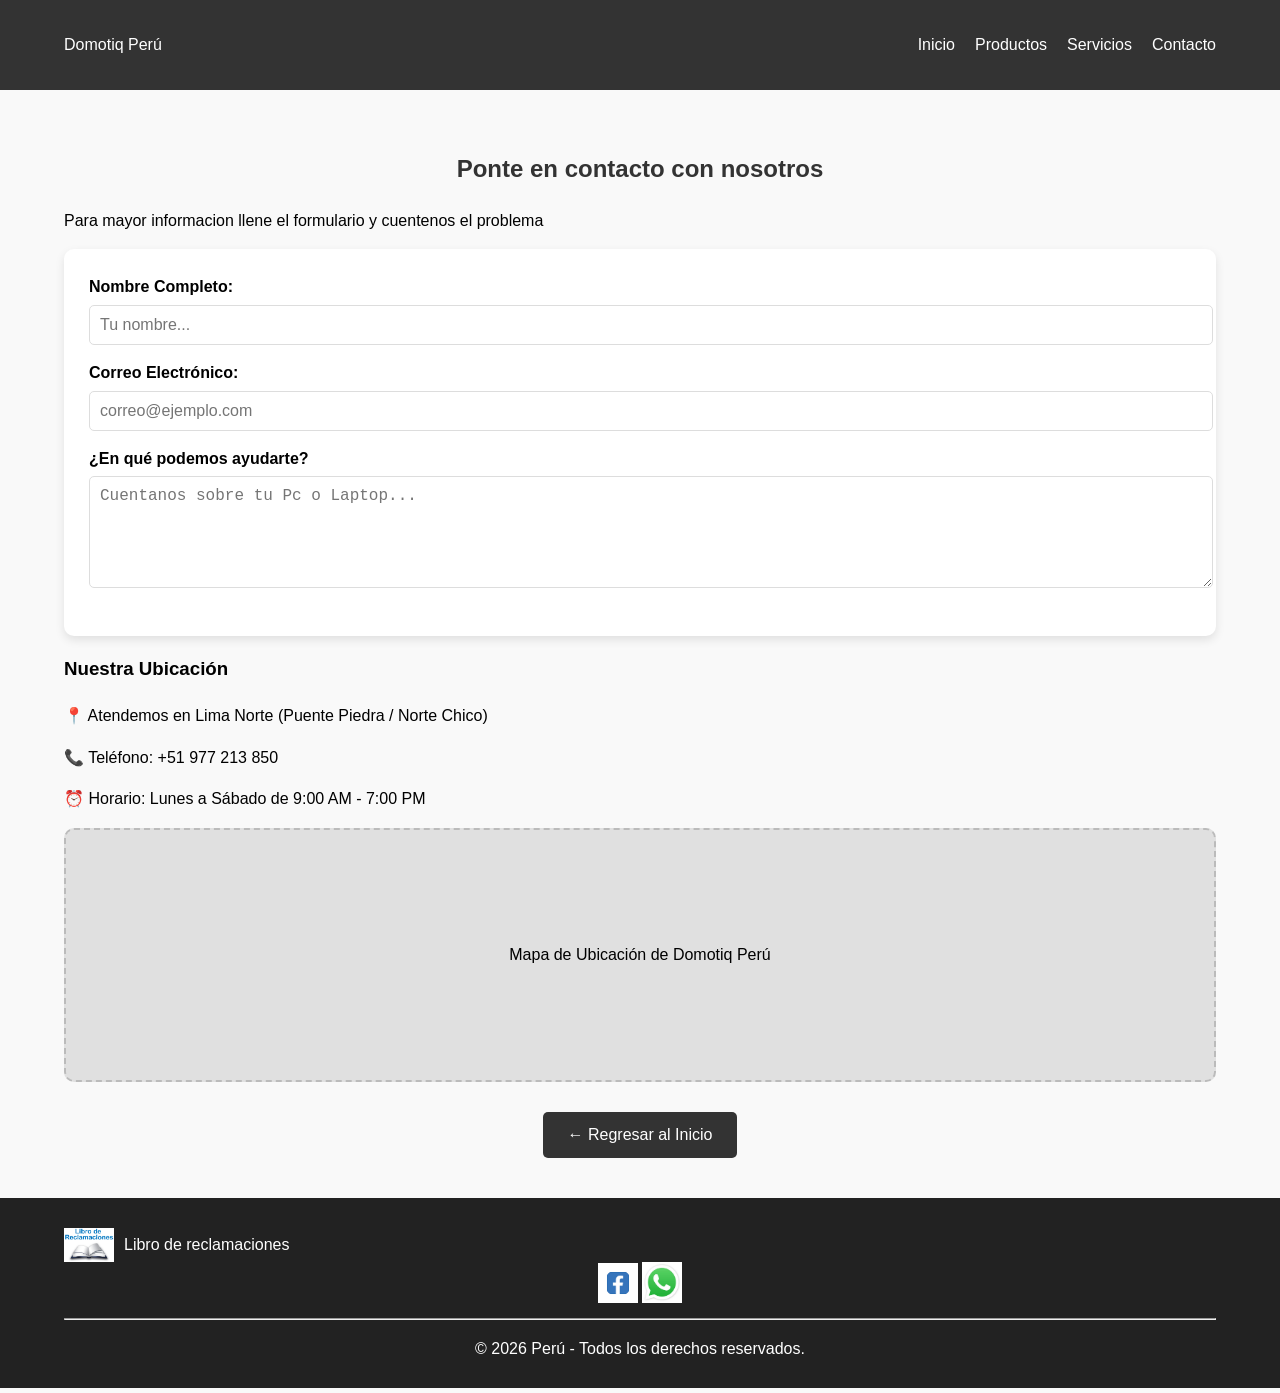
<file: contacto.html>
<!DOCTYPE html>
<html lang="es">
<head>
    <meta charset="UTF-8">
    <meta name="viewport" content="width=device-width, initial-scale=1.0">
    <title>Contacto - Domotiq Perú</title>

<link rel="stylesheet" href="css/styles.css">

</head>
<body>
    <header>
        <nav class="navbar">
           <div class="logo">Domotiq Perú</div> 
           <ul class="menu">       
               <li><a href="index.html">Inicio</a></li>
               <li><a href="productos.html">Productos</a></li>
               <li><a href="servicios.html">Servicios</a></li>
               <li><a href="contacto.html">Contacto</a></li>
            </ul>
        </nav>
</header>
<main class="container">
    <section class="contacto-header">    
        <h1>Ponte en contacto con nosotros</h1>
        <p>Para mayor informacion llene el formulario y cuentenos el problema</p>
    </section>

    <div class="contacto-grig">
    <!--formulario de contacto-->
    <form class="formulario-contacto">
         <div class="grupo">
            <label for="nombre">Nombre Completo:</label>
            <input type="text" id="nombre" placeholder="Tu nombre..." required>
        </div>

        <div class="grupo">
            <label for="email">Correo Electrónico:</label>
            <input type="email" id="email" placeholder="correo@ejemplo.com" required>
        </div>    

        <div class="grupo">
            <label for="mensaje">¿En qué podemos ayudarte?</label>
            <textarea id="mensaje" rows="5" placeholder="Cuentanos sobre tu Pc o Laptop..."></textarea>
        </div>
    </form>   
        <!--informacion y mapa--> 
        <aside class="info-contacto">
            <h3>Nuestra Ubicación</h3>
            <p>📍 Atendemos en Lima Norte (Puente Piedra / Norte Chico)</p>
            <p>📞 Teléfono: +51 977 213 850</p>
            <p>⏰ Horario: Lunes a Sábado de 9:00 AM - 7:00 PM</p>
            
            <!-- Espacio para Mapa (Simulado con un estilo) -->
            <div class="mapa-placeholder">
                <p>Mapa de Ubicación de Domotiq Perú</p>
            
            </div>
        </aside>  

    </div>
    <div class="volver">
        <a href="index.html" class="btn-volver">← Regresar al Inicio</a>
    </div>
    
</main>


    <footer>
<div class="enlaces-inferiores">
             <a href="libro-reclamaciones.html" target="_blank" class="enlace-item">
               <img src="img/libro_de_reclamaciones.jpg" alt="Libro" width="50" >
               <span>Libro de reclamaciones</span>
             </a>
             <div class="redes-sociales">
                 <a href="https://www.facebook.com/sercoplus" target="_blank"><img src="img/face.png" width="40"></a>
                 <a href="https://wa.me/51977213850" target="_blank"><img src="img/whatsapp.jpeg" width="40"></a>
             </div>
        </div>
        <hr>
        <p>&copy; 2026 Perú - Todos los derechos reservados.</p>
        </footer>   
</body>
</html>
</file>
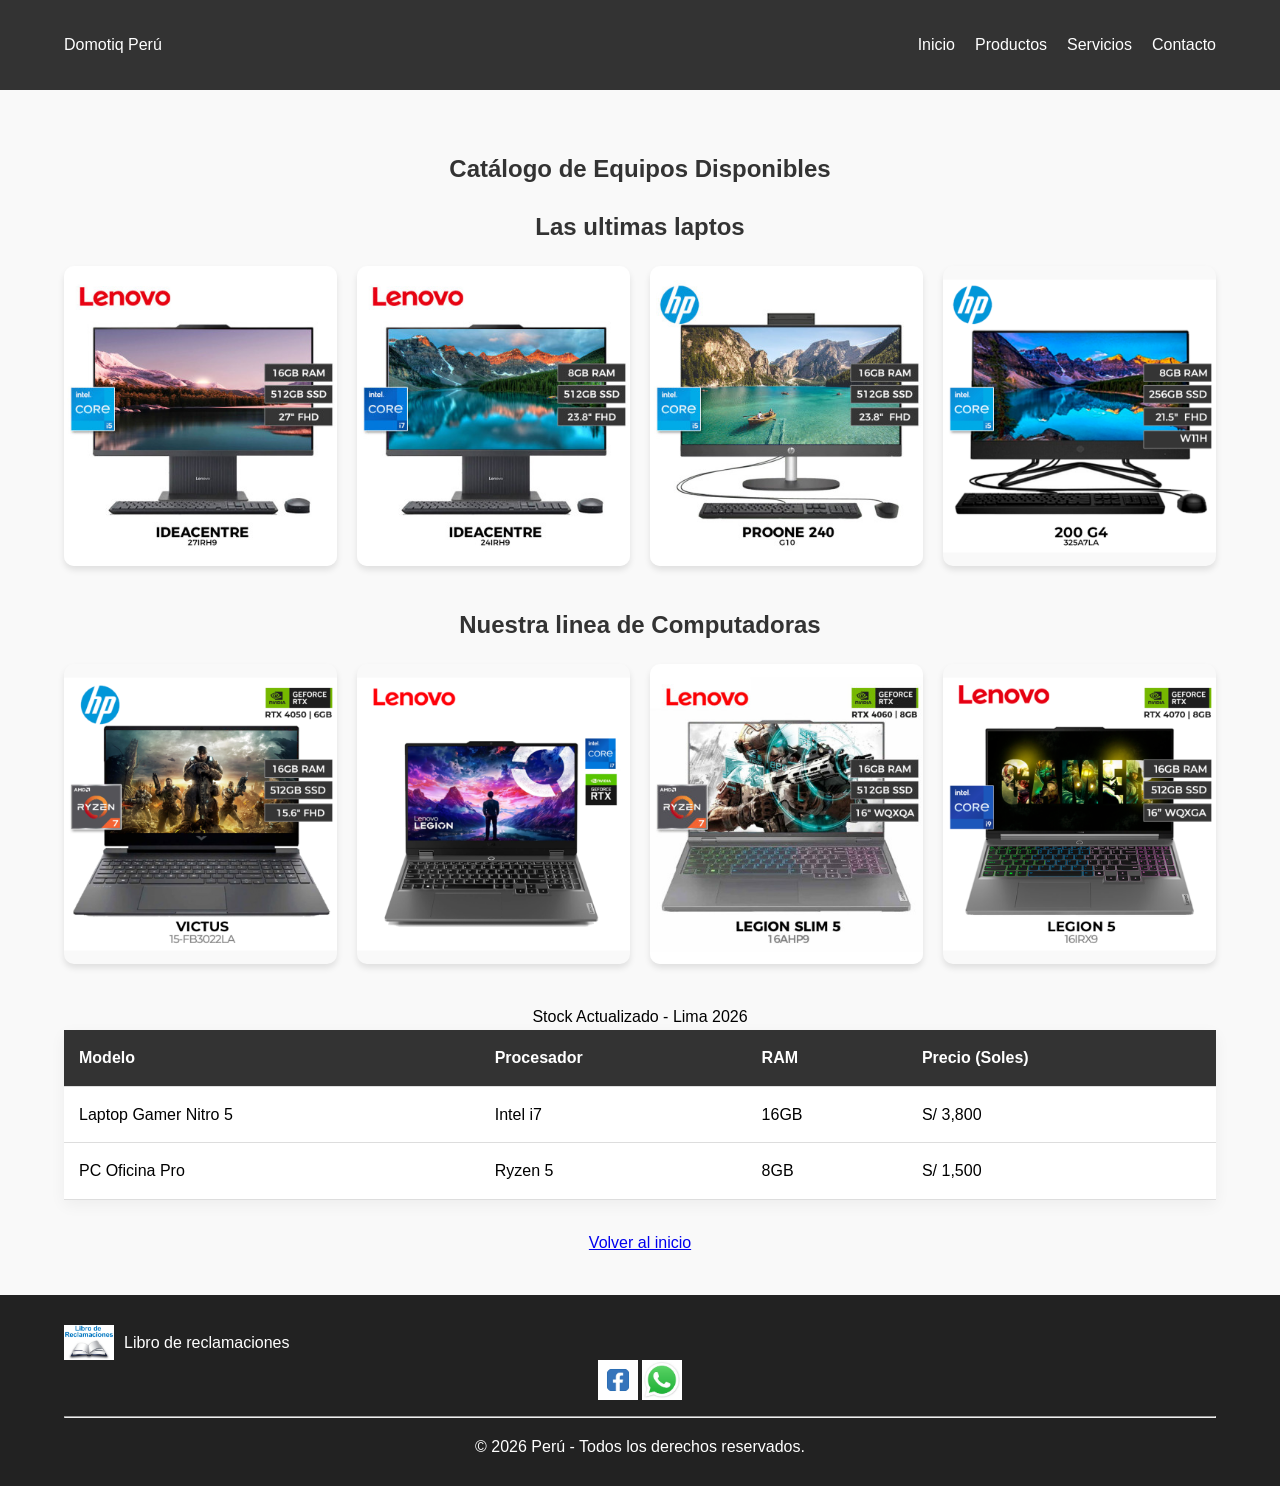
<file: productos.html>
<!DOCTYPE html>
<html lang="es">
<head>
    <meta charset="UTF-8">
    <meta name="viewport" content="width=device-width, initial-scale=1.0">
    <title>Productos - Domotiq Perú</title>

<link rel="stylesheet" href="css/styles.css">

</head>
<body>
<header>
        <nav class="navbar">
           <div class="logo">Domotiq Perú</div> 
           <ul class="menu">       
               <li><a href="index.html">Inicio</a></li>
               <li><a href="productos.html">Productos</a></li>
               <li><a href="servicios.html">Servicios</a></li>
               <li><a href="contacto.html">Contacto</a></li>
            </ul>
        </nav>
</header>

<main class="container">
    <section class="seccion-productos">
        <h1>Catálogo de Equipos Disponibles</h1>
 
        <h2>Las ultimas laptos</h2>
        <div class="galeria-grid">
            <img src="img/pc1.jpg" alt="pc1">
            <img src="img/pc2.jpg" alt="pc2">
            <img src="img/pc3.jpg" alt="pc3">
            <img src="img/pc4.jpg" alt="pc4">
         </div>

        <h2>Nuestra linea de Computadoras</h2>
        <div class="galeria-grid">
           <img src="img/laptop1.jpg" alt="laptop1">
           <img src="img/laptop2.jpg" alt="laptop2">
           <img src="img/laptop3.jpg" alt="laptop3">
           <img src="img/laptop4.jpg" alt="laptop4">
        </div>
    </section>
    
    <section class="seccion-tabla">
       <table class="tabla-stock">
        <caption>Stock Actualizado - Lima 2026</caption>
        <thead>
            <tr>
                <th>Modelo</th>
                <th>Procesador</th>
                <th>RAM</th>
                <th>Precio (Soles)</th>
            </tr>
        </thead>
        <tbody>
            <tr>
                <td>Laptop Gamer Nitro 5</td>
                <td>Intel i7</td>
                <td>16GB</td>
                <td>S/ 3,800</td>
            </tr>
            <tr>
                <td>PC Oficina Pro</td>
                <td>Ryzen 5</td>
                <td>8GB</td>
                <td>S/ 1,500</td>
            </tr>
        </tbody>
    </table>
    </section>


    <div class="volver">
       <a href="index.html">Volver al inicio</a>
    </div> 
</main> 
    <footer>
         <div class="enlaces-inferiores">
             <a href="libro-reclamaciones.html" target="_blank" class="enlace-item">
               <img src="img/libro_de_reclamaciones.jpg" alt="Libro" width="50" >
               <span>Libro de reclamaciones</span>
             </a>
             <div class="redes-sociales">
                 <a href="https://www.facebook.com/sercoplus" target="_blank"><img src="img/face.png" width="40"></a>
                 <a href="https://wa.me/51977213850" target="_blank"><img src="img/whatsapp.jpeg" width="40"></a>
             </div>
         </div>
    <hr>
    <p>&copy; 2026 Perú - Todos los derechos reservados.</p>
    </footer>   
</body>
</html>
</file>
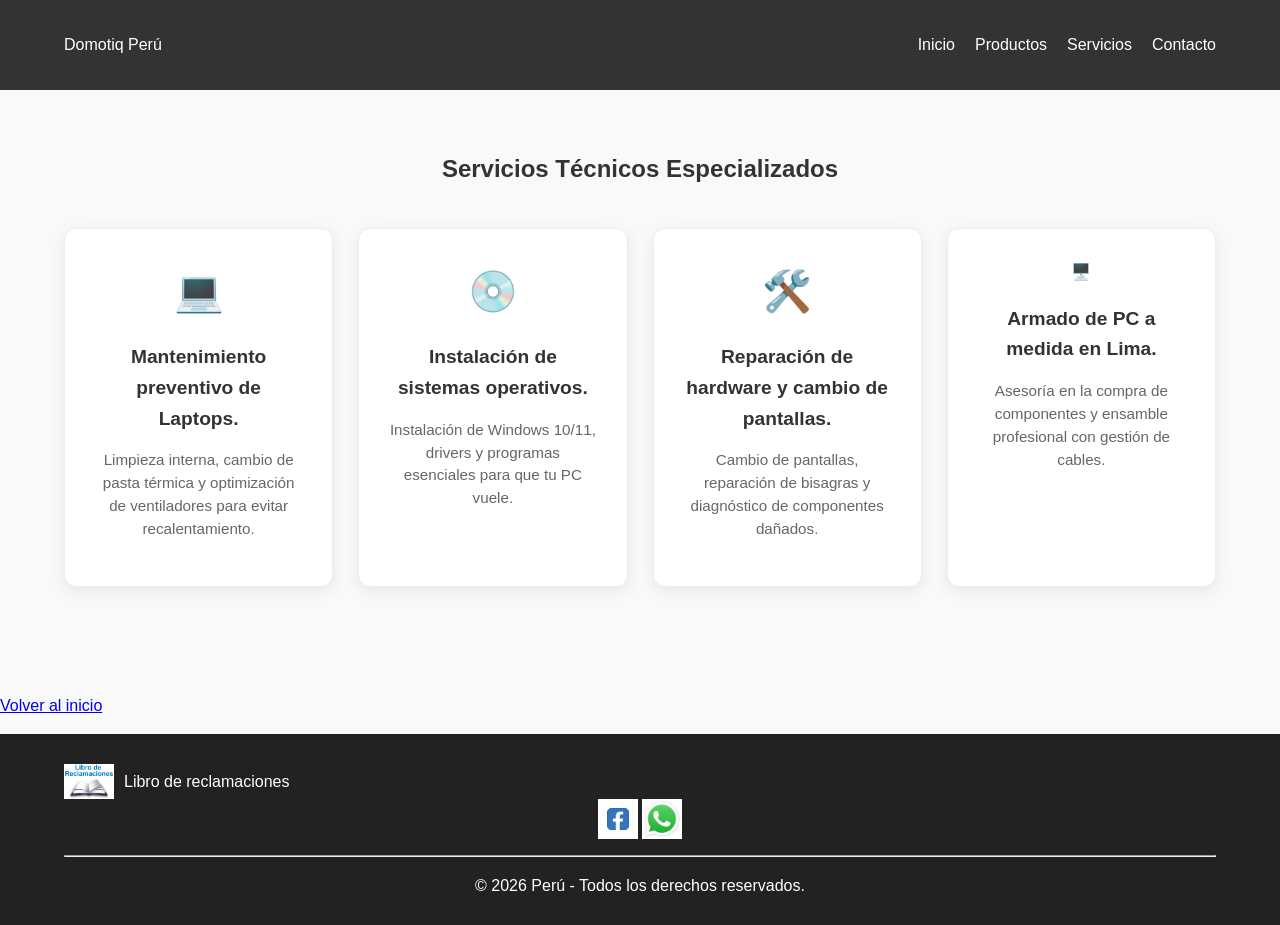
<file: servicios.html>
<!DOCTYPE html>
<html lang="es">
<head>
    <meta charset="UTF-8">
    <meta name="viewport" content="width=device-width, initial-scale=1.0">
    <title>Servicios-Domotiq Perú</title>

<link rel="stylesheet" href="css/styles.css">

</head>
<body>

<header>
        <nav class="navbar">
           <div class="logo">Domotiq Perú</div> 
           <ul class="menu">       
               <li><a href="index.html">Inicio</a></li>
               <li><a href="productos.html">Productos</a></li>
               <li><a href="servicios.html">Servicios</a></li>
               <li><a href="contacto.html">Contacto</a></li>
            </ul>
        </nav>
        
    </header>

    <main class="container">
        <section class="servicios-header">
          <h1>Servicios Técnicos Especializados</h1>
        </section>
        
        <!--contenedor de tarjeta-->
        <div class="servicios-grid">
            <article class="servicio-card">
                <div class="icono-servicio">💻</div> 
                <h3>Mantenimiento preventivo de Laptops.</h3>
                <p>Limpieza interna, cambio de pasta térmica y optimización de ventiladores para evitar recalentamiento.</p>
            </article>

            <article class="servicio-card">
                <div class="icono-servicio">💿</div>
                <h3>Instalación de sistemas operativos.</h3>
                <p>Instalación de Windows 10/11, drivers y programas esenciales para que tu PC vuele.</p>
            </article>

            <article class="servicio-card">
                <div class="icono-servicio">🛠️</div>
                <h3>Reparación de hardware y cambio de pantallas.</h3>
                <p>Cambio de pantallas, reparación de bisagras y diagnóstico de componentes dañados.</p>
        </article>

            <article class="servicio-card">
                <div class="icono-serrvicio">🖥️</div>
                 <h3>Armado de PC a medida en Lima.</h3>
                 <p>Asesoría en la compra de componentes y ensamble profesional con gestión de cables.</p>
        </article>
    </div>
    </main>

    <p><a href="index.html">Volver al inicio</a></p>
  
    <footer>

        <div class="enlaces-inferiores">
             <a href="libro-reclamaciones.html" target="_blank" class="enlace-item">
               <img src="img/libro_de_reclamaciones.jpg" alt="Libro" width="50" >
               <span>Libro de reclamaciones</span>
             </a>
             <div class="redes-sociales">
                 <a href="https://www.facebook.com/sercoplus" target="_blank"><img src="img/face.png" width="40"></a>
                 <a href="https://wa.me/51977213850" target="_blank"><img src="img/whatsapp.jpeg" width="40"></a>
             </div>
         </div>
    <hr>
    <p>&copy; 2026 Perú - Todos los derechos reservados.</p>
     </footer>   
</body>
</html>
</file>
<file: css/styles.css>
@font-face {
    font-family: "losevkacharonMono-Bold";
    src: url("../fuentes/IosevkaCharonMono-bold.ttf") format ("truetype");
    font-weight:400;
}

@font-face {
    font-family: "losevkacharonMono-Iralic";
    src: url("../fuentes/IosevkaCharonMono-Italic.ttf") format ("truetype");
    font-weight:400;
}

@font-face {
    font-family: "losevkacharonMono-MediumItalic";
    src: url("../fuentes/IosevkaCharonMono-MediumItalic.ttf") format ("truetype");
    font-weight:400;
}

body {
    background-color: rgb (226, 226, 226);
    font-family: "Roboto", sans-serif;
}

h1,
h2 {
    font-weight: 700;
}

p {
    font-weight: 400;
}


#encabezado2{
    font-size: 90px;
}
/* Estilos Generales */
body {
    font-family: Arial, sans-serif;
    margin: 0;
    padding: 0;
    line-height: 1.6;
    background-color: #f9f9f9;
}

/* Navegación */
.navbar {
    display: flex;
    justify-content: space-between;
    align-items: center;
    background: #333;
    color: white;
    padding: 1rem 5%;
}

.menu {
    display: flex;
    list-style: none;
    gap: 20px;
}

.menu a {
    color: white;
    text-decoration: none;
}

/* Héroe / Banner */
.hero {
    text-align: center;
    padding: 50px 20px;
    background: #fff;
}

/* Grilla de Productos (Laptops) */
.galeria-productos {
    display: grid;
    grid-template-columns: repeat(auto-fit, minmax(250px, 1fr));
    gap: 20px;
    padding: 20px 5%;
}

.galeria-productos img {
    width: 100%;
    height: auto;
    border-radius: 8px;
    box-shadow: 0 4px 8px rgba(0,0,0,0.1);
}

/* Multimedia (Videos) */
.videos {
    display: flex;
    justify-content: center;
    gap: 20px;
    flex-wrap: wrap;
    padding: 20px;
}

.videos video {
    max-width: 45%;
    border-radius: 10px;
}

/* Footer Maquetado */
footer {
    background: #222;
    color: white;
    padding: 30px 5% 10px;
    text-align: center;
}

.footer-content {
    display: flex;
    justify-content: space-between;
    align-items: center;
    margin-bottom: 20px;
    flex-wrap: wrap;
}

.enlace-item {
    display: flex;
    align-items: center;
    color: white;
    text-decoration: none;
    gap: 10px;
}

/* Contenedor General */
.container {
    padding: 40px 5%;
    max-width: 1200px;
    margin: auto;
}

h1, h2 {
    color: #333;
    text-align: center;
}

/* Maquetación de Imágenes en Grid */
.galeria-grid {
    display: grid;
    grid-template-columns: repeat(auto-fit, minmax(240px, 1fr));
    gap: 20px;
    margin-bottom: 40px;
}

.galeria-grid img {
    width: 100%;
    height: 300px;
    object-fit: cover; /* Ajusta la imagen sin deformarla */
    border-radius: 10px;
    transition: transform 0.3s;
    box-shadow: 0 4px 6px rgba(0,0,0,0.1);
}

.galeria-grid img:hover {
    transform: scale(1.05); /* Efecto de aumento al pasar el mouse */
}

/* Estilo de la Tabla */
.tabla-stock {
    width: 100%;
    border-collapse: collapse;
    margin: 30px 0;
    background: white;
    box-shadow: 0 5px 15px rgba(0,0,0,0.05);
}

.tabla-stock th, .tabla-stock td {
    padding: 15px;
    text-align: left;
    border-bottom: 1px solid #ddd;
}

.tabla-stock thead {
    background-color: #333;
    color: white;
}

.precio {
    font-weight: bold;
    color: #27ae60;
}

/* Botón Volver */
.volver {
    text-align: center;
    margin-top: 30px;
}

.btn-volver {
    display: inline-block;
    padding: 10px 20px;
    background: #333;
    color: white;
    text-decoration: none;
    border-radius: 5px;
}

/* Estilo específico para la página de Servicios */
.servicios-header {
    text-align: center;
    margin-bottom: 40px;
}

.servicios-grid {
    display: grid;
    grid-template-columns: repeat(auto-fit, minmax(250px, 1fr));
    gap: 25px;
    margin-bottom: 50px;
}

.servicio-card {
    background: #ffffff;
    padding: 30px;
    border-radius: 12px;
    text-align: center;
    box-shadow: 0 4px 15px rgba(0,0,0,0.08);
    transition: transform 0.3s ease, border-color 0.3s ease;
    border: 1px solid #eee;
}

.servicio-card:hover {
    transform: translateY(-10px);
    border-color: #27ae60; /* Color verde corporativo al pasar el mouse */
}

.icono-servicio {
    font-size: 40px;
    margin-bottom: 15px;
}

.servicio-card h3 {
    color: #333;
    margin-bottom: 10px;
    font-size: 1.2rem;
}

.servicio-card p {
    color: #666;
    font-size: 0.95rem;
    line-height: 1.5;
}

/* Reutilizando el botón de volver de la página anterior */
.btn-volver {
    display: inline-block;
    padding: 10px 25px;
    background: #333;
    color: white;
    text-decoration: none;
    border-radius: 5px;
    transition: background 0.3s;
}

.btn-volver:hover {
    background: #555;
}

/* Maquetación de Contacto */
.contacto-grid {
    display: grid;
    grid-template-columns: repeat(auto-fit, minmax(300px, 1fr));
    gap: 40px;
    margin-top: 30px;
}

.formulario-contacto {
    background: #fff;
    padding: 25px;
    border-radius: 10px;
    box-shadow: 0 4px 10px rgba(0,0,0,0.1);
}

.grupo {
    margin-bottom: 15px;
}

.grupo label {
    display: block;
    margin-bottom: 5px;
    font-weight: bold;
}

.grupo input, .grupo textarea {
    width: 100%;
    padding: 10px;
    border: 1px solid #ddd;
    border-radius: 5px;
    font-size: 1rem;
}

.btn-enviar {
    background-color: #27ae60;
    color: white;
    border: none;
    padding: 12px 25px;
    border-radius: 5px;
    cursor: pointer;
    width: 100%;
    font-size: 1.1rem;
    transition: background 0.3s;
}

.btn-enviar:hover {
    background-color: #219150;
}

.mapa-placeholder {
    background-color: #e0e0e0;
    height: 250px;
    display: flex;
    align-items: center;
    justify-content: center;
    border-radius: 10px;
    border: 2px dashed #bbb;
    margin-top: 15px;
}
</file>
